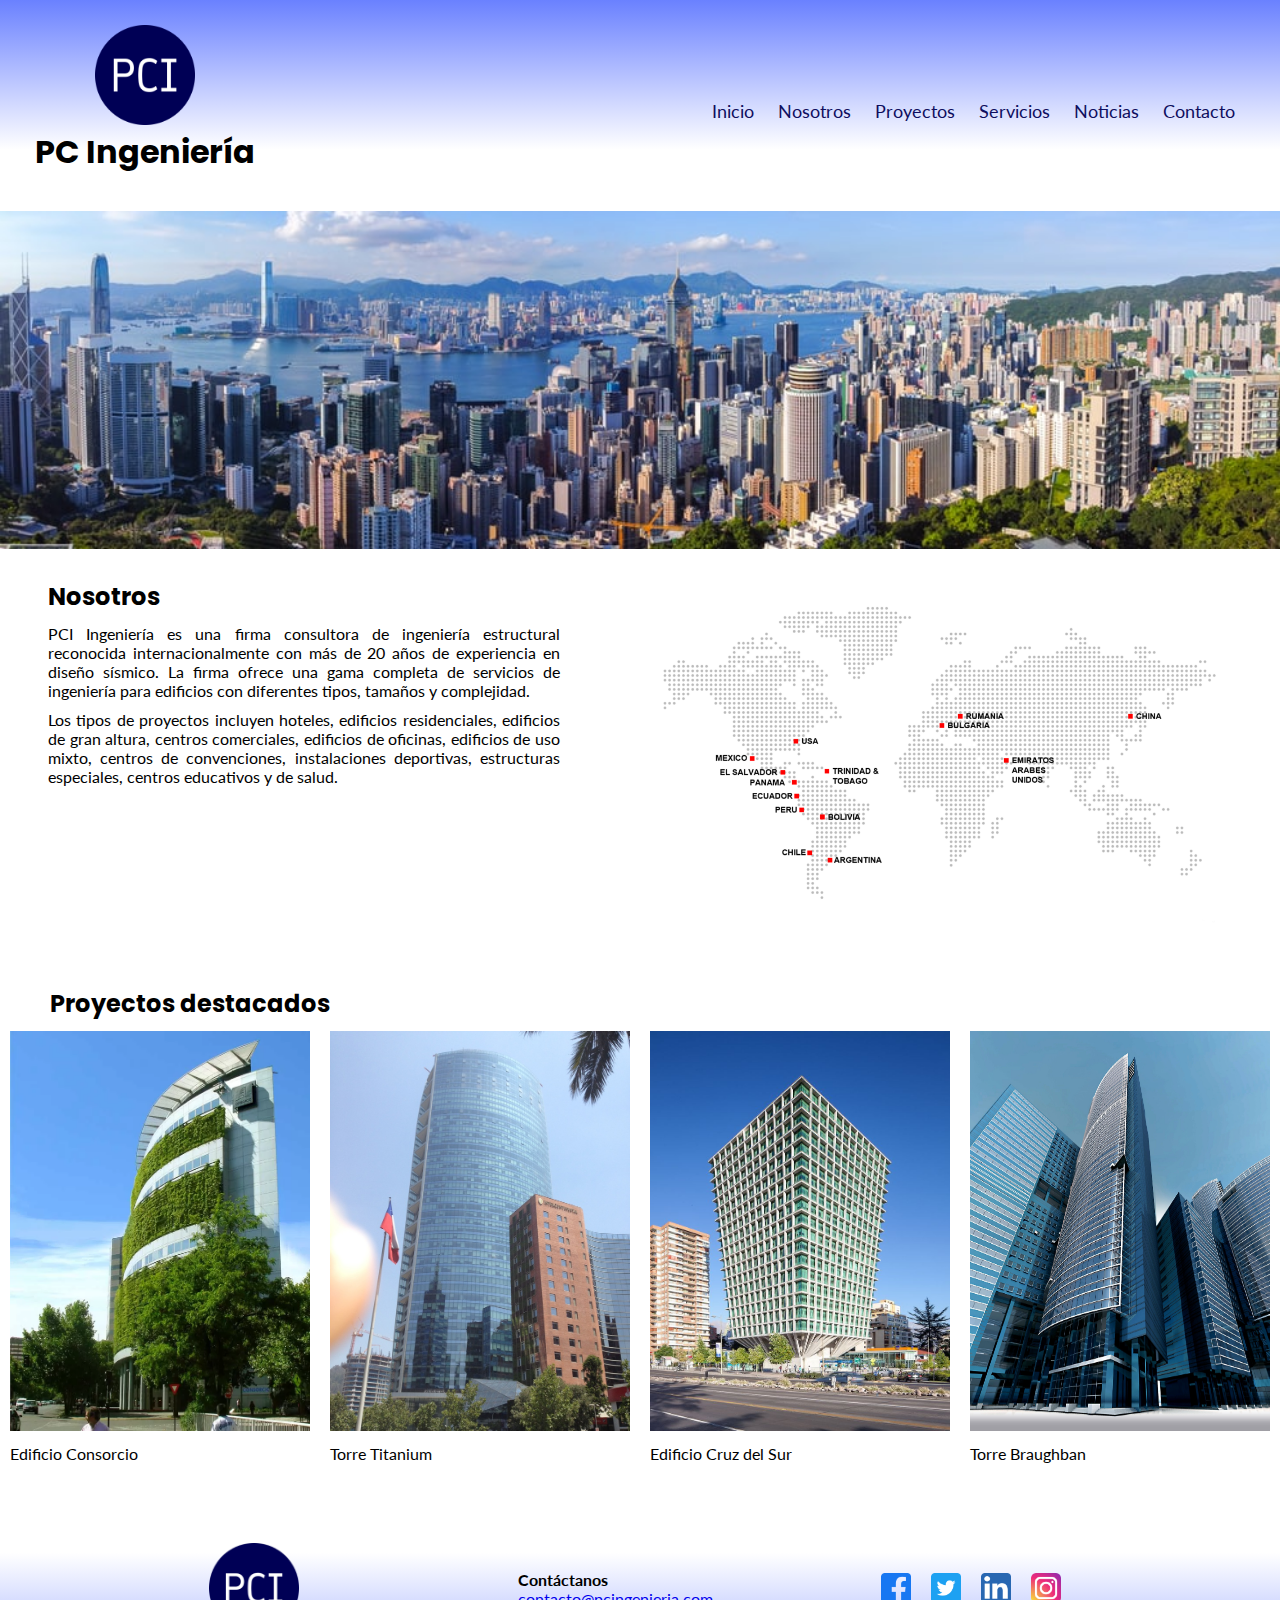
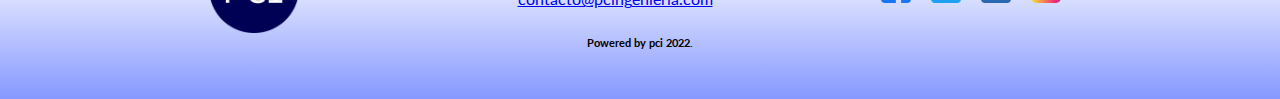
<file: index.html>
<!DOCTYPE html>
<html lang="en">
<head>
    <meta charset="UTF-8">
    <meta http-equiv="X-UA-Compatible" content="IE=edge">
    <meta name="viewport" content="width=device-width, initial-scale=1.0">
    <link rel="shortcut icon" href="./images/favicon/android-chrome-512x512.png">
    <link rel="stylesheet" href="./style.css">
    <link rel="preconnect" href="https://fonts.googleapis.com">
    <link rel="preconnect" href="https://fonts.gstatic.com" crossorigin>
    <link href="https://fonts.googleapis.com/css2?family=Lato:wght@300&family=Poppins:wght@500&display=swap" rel="stylesheet">
    <title>PC Ingeniería</title>
</head>
<body class="index">
    <header>
        <nav>
            <div class="logo">
                <div>
                    <img src="./images/favicon/android-chrome-512x512.png" alt="Logo PC Ingeniería" width="100px">
                </div>
                <div>
                    <h1>
                        PC Ingeniería
                    </h1>
                </div>
            </div>
            <div>
                <ul>
                        <li><a href="./index.html">Inicio</a></li>
                        <li><a href="./pages/nosotros.html">Nosotros</a></li>
                        <li><a href="./pages/proyectos.html">Proyectos</a>
                            <ul>
                                <li><a href="#">Residenciales</a></li>
                                <li><a href="#">Oficinas</a></li>
                                <li><a href="#">Industriales</a></li>
                            </ul>
                        </li>
                        <li><a href="./pages/servicios.html">Servicios</a></li>
                        <li><a href="./pages/noticias.html">Noticias</a></li>
                        <li><a href="./pages/contacto.html">Contacto</a></li>
                </ul>
            </div>
        </nav>
    </header>
    <main class="main-index">
        <section class="img1-index">
            <img src="./images/photo-1597047001284-2e1b6dc2de3c.jpeg" alt="Imagen de bienvenida">
        </section>
        <div class="nosotrosIndex">
            <div class="nosotros">
                <h2>
                    Nosotros
                </h2>
                <p>
                    PCI Ingeniería es una firma consultora de ingeniería estructural reconocida internacionalmente con más de 20 años de experiencia en diseño sísmico. La firma ofrece una gama completa de servicios de ingeniería para edificios con diferentes tipos, tamaños y complejidad.
                </p>
                <p>
                    Los tipos de proyectos incluyen hoteles, edificios residenciales, edificios de gran altura, centros comerciales, edificios de oficinas, edificios de uso mixto, centros de convenciones, instalaciones deportivas, estructuras especiales, centros educativos y de salud.
                </p>
            </div>
            <div class="mapa">
                <img src="./images/mapa-1024x647.png" alt="Mapa">
            </div>
        </div>
        <section class="proyectos-index">
            <h2>
                Proyectos destacados
            </h2>
            <div class="img-index">
                <div class="consorcio">
                    <img src="./images/consorcio-santiago-office-building.webp" width="300px" height="400px" alt="Edificio Consorcio">
                    <p>Edificio Consorcio</p>
                </div>
                <div class="titanium">
                    <img src="./images/a35f7f91028ef49b078ba08a214b8f84--santiago-chile.jpeg" width="300px" height="400px" alt="Torre Titanium">
                    <p>Torre Titanium</p>
                </div>
                <div class="cruz-del-sur">
                    <img src="./images/aa0f9ea612441eedae1ecdd37bc615d8.jpeg" width="300px" height="400px" alt="Edificio Cruz del Sur">
                    <p>Edificio Cruz del Sur</p>
                </div>
                <div class="braughban">
                    <img src="./images/pexels-pixabay-290275.jpeg" width="300px" height="400px" alt="Torre Braughban">
                    <p>Torre Braughban</p>
                </div>
            </div>
        </section>
    </main>
    <footer>
        <div class="footer1">
                <div class="logo-footer">
                    <img src="./images/favicon/android-chrome-192x192.png" alt="Logo">
                </div>
                <div class="mail-contacto">
                    <div>
                        <h4>
                            Contáctanos
                        </h4>
                    </div>
                    <div>
                        <a href="mailto: contacto@pcingenieria.com">contacto@pcingenieria.com</a>
                    </div>
                </div>
                <div class="redes">
                        <div>
                            <a href="http://www.facebook.com" target="_blank"><img src="./images/icons/5365678_fb_facebook_facebook logo_icon.png" alt="Facebook"></a>
                        </div>
                        <div>
                            <a href="http://www.twitter.com" target="_blank"><img src="./images/icons/5296516_tweet_twitter_twitter logo_icon.png" alt="Twitter"></a>
                        </div>
                        <div>
                            <a href="http://www.linkedin.com" target="_blank"><img src="./images/icons/5296501_linkedin_network_linkedin logo_icon.png" alt="LinkedIn"></a>
                        </div>
                        <div>
                            <a href="http://www.instagram.com" target="_blank"><img src="./images/icons/4102579_applications_instagram_media_social_icon.png" alt="Instagram"></a>
                        </div>
                </div>
        </div>
        <div class="footer-text">
            <h6>
                Powered by pci 2022.
            </h6>
        </div>
    </footer>
</body>
</html>
</file>
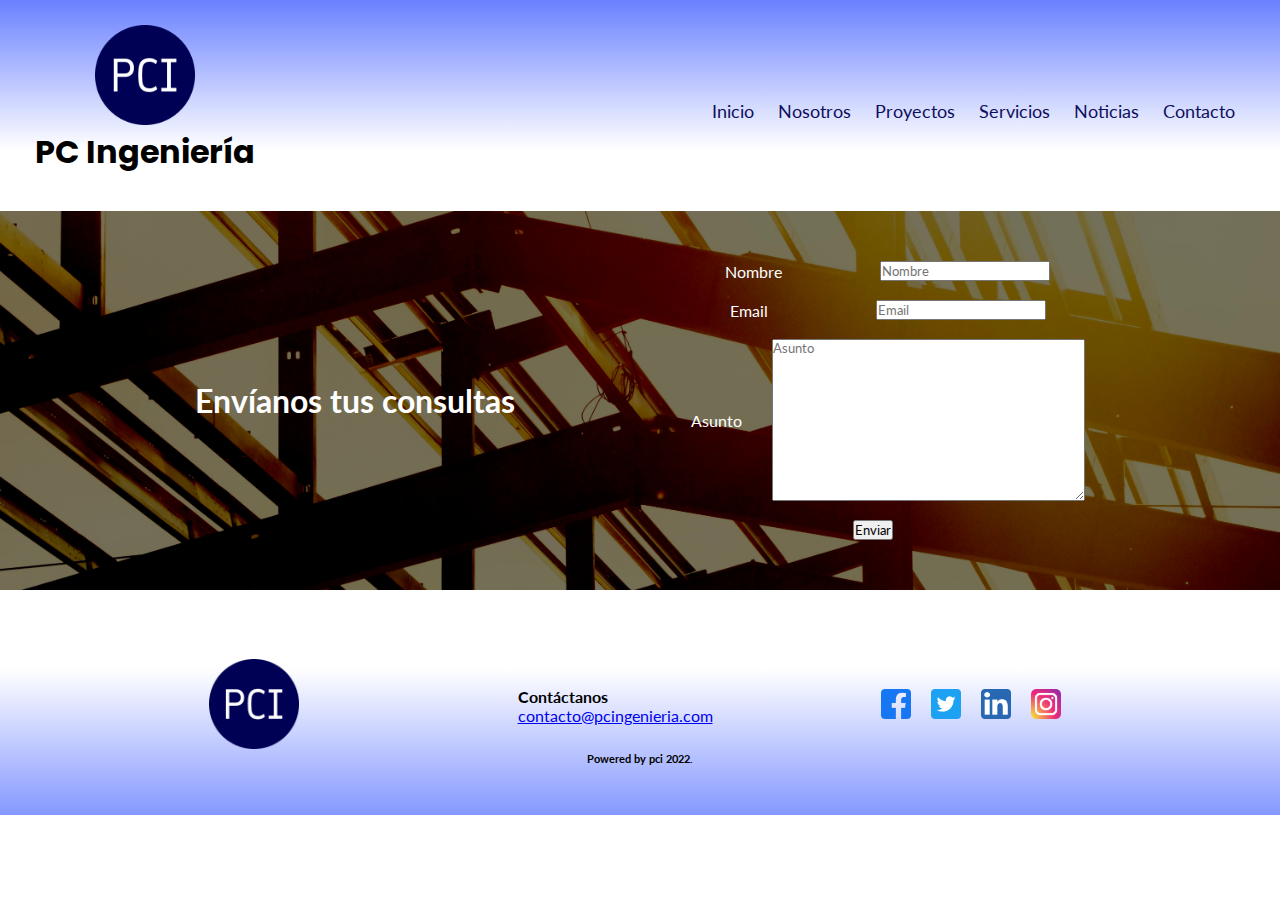
<file: pages/contacto.html>
<!DOCTYPE html>
<html lang="en">
<head>
    <meta charset="UTF-8">
    <meta http-equiv="X-UA-Compatible" content="IE=edge">
    <meta name="viewport" content="width=device-width, initial-scale=1.0">
    <link rel="shortcut icon" href="./images/favicon/android-chrome-512x512.png">
    <link rel="stylesheet" href="../style.css">
    <link rel="preconnect" href="https://fonts.googleapis.com">
    <link rel="preconnect" href="https://fonts.gstatic.com" crossorigin>
    <link href="https://fonts.googleapis.com/css2?family=Lato:wght@300&family=Poppins:wght@500&display=swap" rel="stylesheet">
    <title>PC Ingeniería</title>
</head>
<body>
    <header>
        <nav>
            <div class="logo">
                <div>
                    <img src="../images/favicon/android-chrome-512x512.png" alt="Logo PC Ingeniería" width="100px">
                </div>
                <div>
                    <h1>
                        PC Ingeniería
                    </h1>
                </div>
            </div>
            <div>
                <ul>
                        <li><a href="../index.html">Inicio</a></li>
                        <li><a href="./nosotros.html">Nosotros</a></li>
                        <li><a href="./proyectos.html">Proyectos</a>
                            <ul>
                                <li><a href="#">Residenciales</a></li>
                                <li><a href="#">Oficinas</a></li>
                                <li><a href="#">Industriales</a></li>
                            </ul>
                        </li>
                        <li><a href="./servicios.html">Servicios</a></li>
                        <li><a href="./noticias.html">Noticias</a></li>
                        <li><a href="./contacto.html">Contacto</a></li>
                </ul>
            </div>
        </nav>
    </header>
    <main class="main-cont">
        <div class="fondo-cont">
            <div>
                <h3>
                    Envíanos tus consultas
                </h3>
            </div>
            <div class="form">
                <form action="">
                    <fieldset>
                        <div>
                            <label for="name">Nombre</label>
                            <br>
                            <input type="text" placeholder="Nombre">
                        </div>
                        <br>
                        <div>
                            <label for="Email">Email</label>
                            <br>
                            <input type="text" placeholder="Email">
                        </div>
                        <br>
                        <div>
                            <label for="asunto">Asunto</label>
                            <br>
                            <textarea placeholder="Asunto" cols="40" rows="10" maxlength="500"></textarea>
                        </div>
                        <br>
                        <div>
                            <input type="submit" value="Enviar">
                        </div>
                    </fieldset>
                </form>
            </div>
        </div>
    </main>
    <br>
    <footer>
        <div class="footer1">
                <div class="logo-footer">
                    <img src="../images/favicon/android-chrome-192x192.png" alt="Logo">
                </div>
                <div class="mail-contacto">
                    <div>
                        <h4>
                            Contáctanos
                        </h4>
                    </div>
                    <div>
                        <a href="mailto: contacto@pcingenieria.com">contacto@pcingenieria.com</a>
                    </div>
                </div>
                <div class="redes">
                        <div>
                            <a href="http://www.facebook.com" target="_blank"><img src="../images/icons/5365678_fb_facebook_facebook logo_icon.png" alt="Facebook"></a>
                        </div>
                        <div>
                            <a href="http://www.twitter.com" target="_blank"><img src="../images/icons/5296516_tweet_twitter_twitter logo_icon.png" alt="Twitter"></a>
                        </div>
                        <div>
                            <a href="http://www.linkedin.com" target="_blank"><img src="../images/icons/5296501_linkedin_network_linkedin logo_icon.png" alt="LinkedIn"></a>
                        </div>
                        <div>
                            <a href="http://www.instagram.com" target="_blank"><img src="../images/icons/4102579_applications_instagram_media_social_icon.png" alt="Instagram"></a>
                        </div>
                </div>
        </div>
        <div class="footer-text">
            <h6>
                Powered by pci 2022.
            </h6>
        </div>
    </footer>
</body>
</html>
</file>
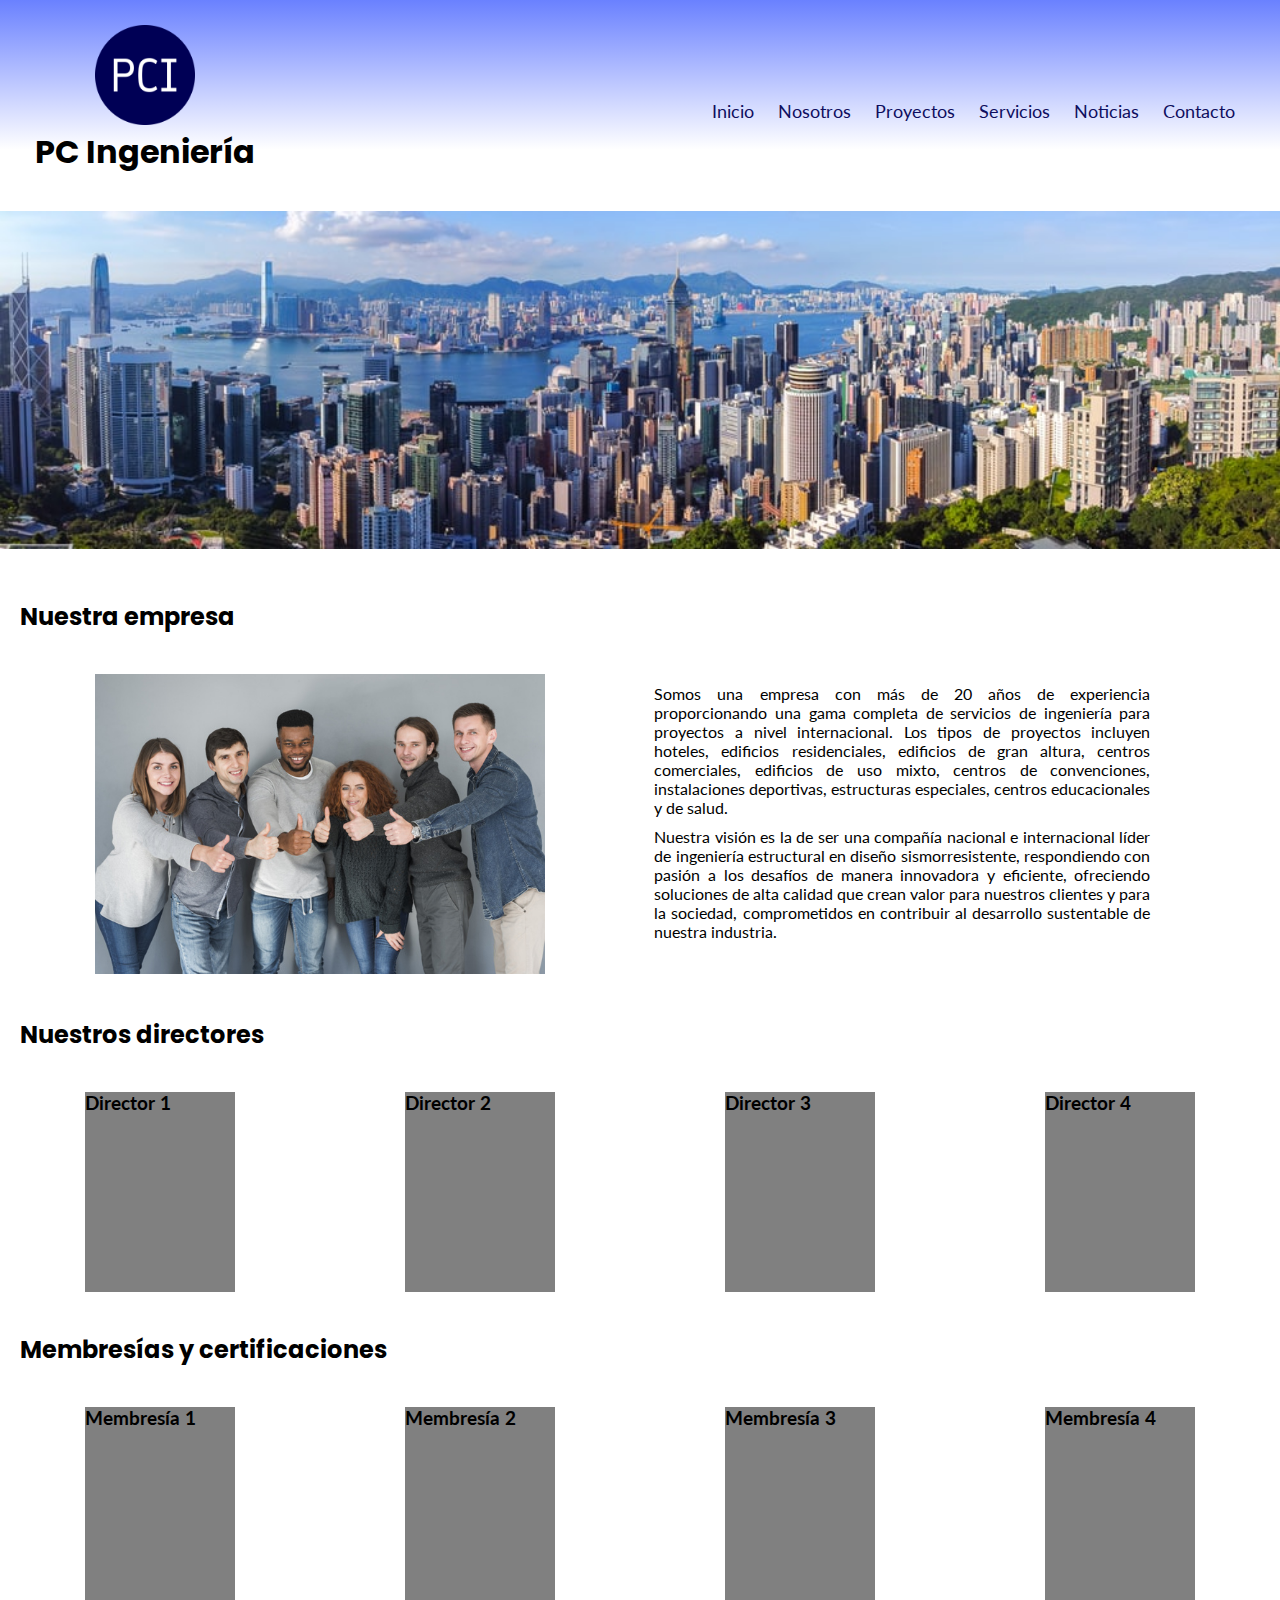
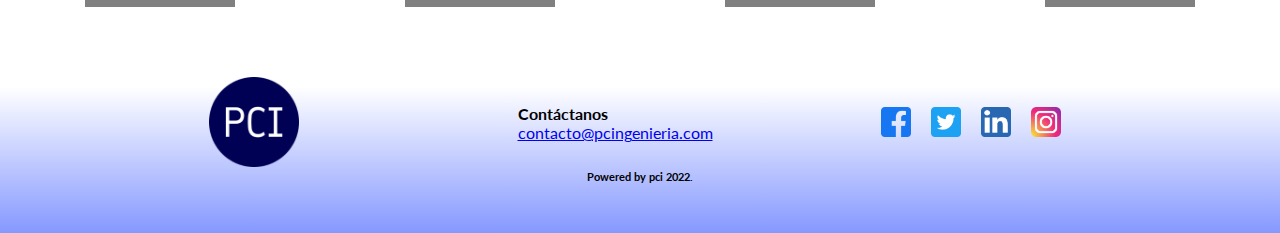
<file: pages/nosotros.html>
<!DOCTYPE html>
<html lang="en">
<head>
    <meta charset="UTF-8">
    <meta http-equiv="X-UA-Compatible" content="IE=edge">
    <meta name="viewport" content="width=device-width, initial-scale=1.0">
    <link rel="shortcut icon" href="./images/favicon/android-chrome-512x512.png">
    <link rel="stylesheet" href="../style.css">
    <link rel="preconnect" href="https://fonts.googleapis.com">
    <link rel="preconnect" href="https://fonts.gstatic.com" crossorigin>
    <link href="https://fonts.googleapis.com/css2?family=Lato:wght@300&family=Poppins:wght@500&display=swap" rel="stylesheet">
    <title>PC Ingeniería</title>
</head>
<body class="pag-nosotros">
    <header>
        <nav>
            <div class="logo">
                <div>
                    <img src="../images/favicon/android-chrome-512x512.png" alt="Logo PC Ingeniería" width="100px">
                </div>
                <div>
                    <h1>
                        PC Ingeniería
                    </h1>
                </div>
            </div>
            <div>
                <ul>
                        <li><a href="../index.html">Inicio</a></li>
                        <li><a href="./nosotros.html">Nosotros</a></li>
                        <li><a href="./proyectos.html">Proyectos</a>
                            <ul>
                                <li><a href="#">Residenciales</a></li>
                                <li><a href="#">Oficinas</a></li>
                                <li><a href="#">Industriales</a></li>
                            </ul>
                        </li>
                        <li><a href="./servicios.html">Servicios</a></li>
                        <li><a href="./noticias.html">Noticias</a></li>
                        <li><a href="./contacto.html">Contacto</a></li>
                </ul>
            </div>
        </nav>
    </header>
    <main class="main-nos">
        <section class="img1-nos">
            <img src="../images/photo-1597047001284-2e1b6dc2de3c.jpeg" alt="Imagen de bienvenida">
        </section>
        <section>
            <h2>
                Nuestra empresa
            </h2>
            <div class="nues-emp">
                <div class="img-personal">
                    <img src="../images/personas.jpeg" alt="Nuestro personal">
                </div>
                <div class="nuestra-empresa">
                    <p>
                        Somos una empresa con más de 20 años de experiencia proporcionando una gama completa de servicios de ingeniería para proyectos a nivel internacional. Los tipos de proyectos incluyen hoteles, edificios residenciales, edificios de gran altura, centros comerciales, edificios de uso mixto, centros de convenciones, instalaciones deportivas, estructuras especiales, centros educacionales y de salud.
                    </p>
                    <p>
                        Nuestra visión es la de ser una compañía nacional e internacional líder de ingeniería estructural en diseño sismorresistente, respondiendo con pasión a los desafíos de manera innovadora y eficiente, ofreciendo soluciones de alta calidad que crean valor para nuestros clientes y para la sociedad, comprometidos en contribuir al desarrollo sustentable de nuestra industria.
                    </p>
                </div>
            </div>
        </section>
        <section>
            <h2>
                Nuestros directores
            </h2>
            <div class="directores">
                <div class="director">
                    <h3>
                        Director 1
                    </h3>
                </div>
                <div class="director">
                    <h3>
                        Director 2
                    </h3>
                </div>
                <div class="director">
                    <h3>
                        Director 3
                    </h3>
                </div>
                <div class="director">
                    <h3>
                        Director 4
                    </h3>
                </div>
            </div>
        </section>
        <section>
            <h2>
                Membresías y certificaciones
            </h2>
            <div class="memb-cert">
                <div class="memb">
                    <h3>
                        Membresía 1
                    </h3>
                </div>
                <div class="memb">
                    <h3>
                        Membresía 2
                    </h3>
                </div>
                <div class="memb">
                    <h3>
                        Membresía 3
                    </h3>
                </div>
                <div class="memb">
                    <h3>
                        Membresía 4
                    </h3>
                </div>
            </div>
        </section>
    </main>
    <footer>
        <div class="footer1">
                <div class="logo-footer">
                    <img src="../images/favicon/android-chrome-192x192.png" alt="Logo">
                </div>
                <div class="mail-contacto">
                    <div>
                        <h4>
                            Contáctanos
                        </h4>
                    </div>
                    <div>
                        <a href="mailto: contacto@pcingenieria.com">contacto@pcingenieria.com</a>
                    </div>
                </div>
                <div class="redes">
                        <div>
                            <a href="http://www.facebook.com" target="_blank"><img src="../images/icons/5365678_fb_facebook_facebook logo_icon.png" alt="Facebook"></a>
                        </div>
                        <div>
                            <a href="http://www.twitter.com" target="_blank"><img src="../images/icons/5296516_tweet_twitter_twitter logo_icon.png" alt="Twitter"></a>
                        </div>
                        <div>
                            <a href="http://www.linkedin.com" target="_blank"><img src="../images/icons/5296501_linkedin_network_linkedin logo_icon.png" alt="LinkedIn"></a>
                        </div>
                        <div>
                            <a href="http://www.instagram.com" target="_blank"><img src="../images/icons/4102579_applications_instagram_media_social_icon.png" alt="Instagram"></a>
                        </div>
                </div>
        </div>
        <div class="footer-text">
            <h6>
                Powered by pci 2022.
            </h6>
        </div>
    </footer>
</body>
</html>
</file>
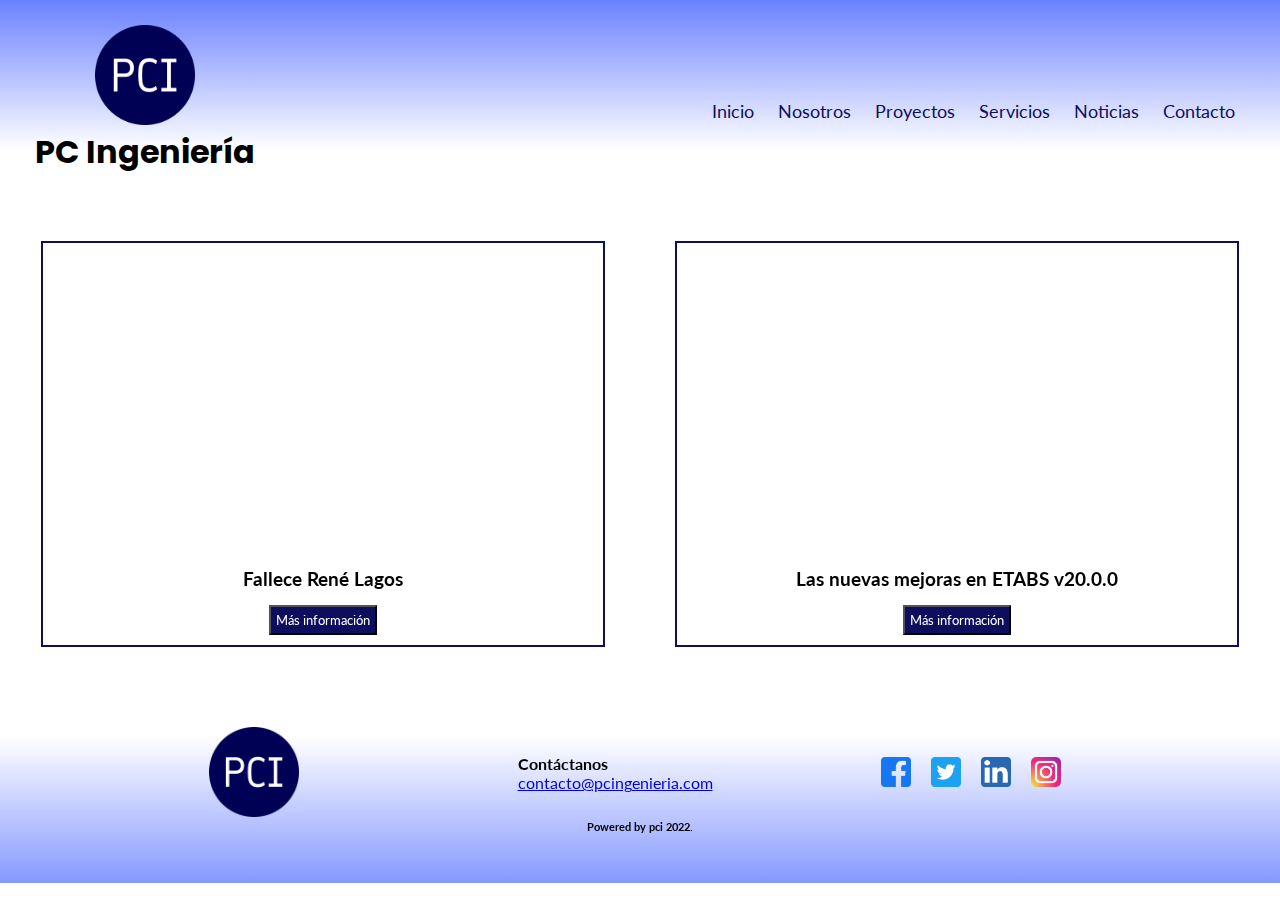
<file: pages/noticias.html>
<!DOCTYPE html>
<html lang="en">
<head>
    <meta charset="UTF-8">
    <meta http-equiv="X-UA-Compatible" content="IE=edge">
    <meta name="viewport" content="width=device-width, initial-scale=1.0">
    <link rel="shortcut icon" href="./images/favicon/android-chrome-512x512.png">
    <link rel="stylesheet" href="../style.css">
    <link rel="preconnect" href="https://fonts.googleapis.com">
    <link rel="preconnect" href="https://fonts.gstatic.com" crossorigin>
    <link href="https://fonts.googleapis.com/css2?family=Lato:wght@300&family=Poppins:wght@500&display=swap" rel="stylesheet">
    <title>PC Ingeniería</title>
</head>
<body>
    <header>
        <nav>
            <div class="logo">
                <div>
                    <img src="../images/favicon/android-chrome-512x512.png" alt="Logo PC Ingeniería" width="100px">
                </div>
                <div>
                    <h1>
                        PC Ingeniería
                    </h1>
                </div>
            </div>
            <div>
                <ul>
                        <li><a href="../index.html">Inicio</a></li>
                        <li><a href="./nosotros.html">Nosotros</a></li>
                        <li><a href="./proyectos.html">Proyectos</a>
                            <ul>
                                <li><a href="#">Residenciales</a></li>
                                <li><a href="#">Oficinas</a></li>
                                <li><a href="#">Industriales</a></li>
                            </ul>
                        </li>
                        <li><a href="./servicios.html">Servicios</a></li>
                        <li><a href="./noticias.html">Noticias</a></li>
                        <li><a href="./contacto.html">Contacto</a></li>
                </ul>
            </div>
        </nav>
    </header>
    <main class="main-noti">
        <section>
            <div>
                <iframe width="560" height="315" src="https://www.youtube.com/embed/ZQ7ieLmwmes" title="YouTube video player" frameborder="0" allow="accelerometer; autoplay; clipboard-write; encrypted-media; gyroscope; picture-in-picture" allowfullscreen></iframe>
                <h3>
                    Fallece René Lagos
                </h3>
                <button type="button">Más información</button>
            </div>
            <div>
                <iframe width="560" height="315" src="https://www.youtube.com/embed/kWN9WYQy5n4" title="YouTube video player" frameborder="0" allow="accelerometer; autoplay; clipboard-write; encrypted-media; gyroscope; picture-in-picture" allowfullscreen></iframe>
                <h3>
                    Las nuevas mejoras en ETABS v20.0.0
                </h3>
                <button type="button">Más información</button>
            </div>
        </section>
    </main>
    <footer>
        <div class="footer1">
                <div class="logo-footer">
                    <img src="../images/favicon/android-chrome-192x192.png" alt="Logo">
                </div>
                <div class="mail-contacto">
                    <div>
                        <h4>
                            Contáctanos
                        </h4>
                    </div>
                    <div>
                        <a href="mailto: contacto@pcingenieria.com">contacto@pcingenieria.com</a>
                    </div>
                </div>
                <div class="redes">
                        <div>
                            <a href="http://www.facebook.com" target="_blank"><img src="../images/icons/5365678_fb_facebook_facebook logo_icon.png" alt="Facebook"></a>
                        </div>
                        <div>
                            <a href="http://www.twitter.com" target="_blank"><img src="../images/icons/5296516_tweet_twitter_twitter logo_icon.png" alt="Twitter"></a>
                        </div>
                        <div>
                            <a href="http://www.linkedin.com" target="_blank"><img src="../images/icons/5296501_linkedin_network_linkedin logo_icon.png" alt="LinkedIn"></a>
                        </div>
                        <div>
                            <a href="http://www.instagram.com" target="_blank"><img src="../images/icons/4102579_applications_instagram_media_social_icon.png" alt="Instagram"></a>
                        </div>
                </div>
        </div>
        <div class="footer-text">
            <h6>
                Powered by pci 2022.
            </h6>
        </div>
    </footer>
</body>
</html>
</file>
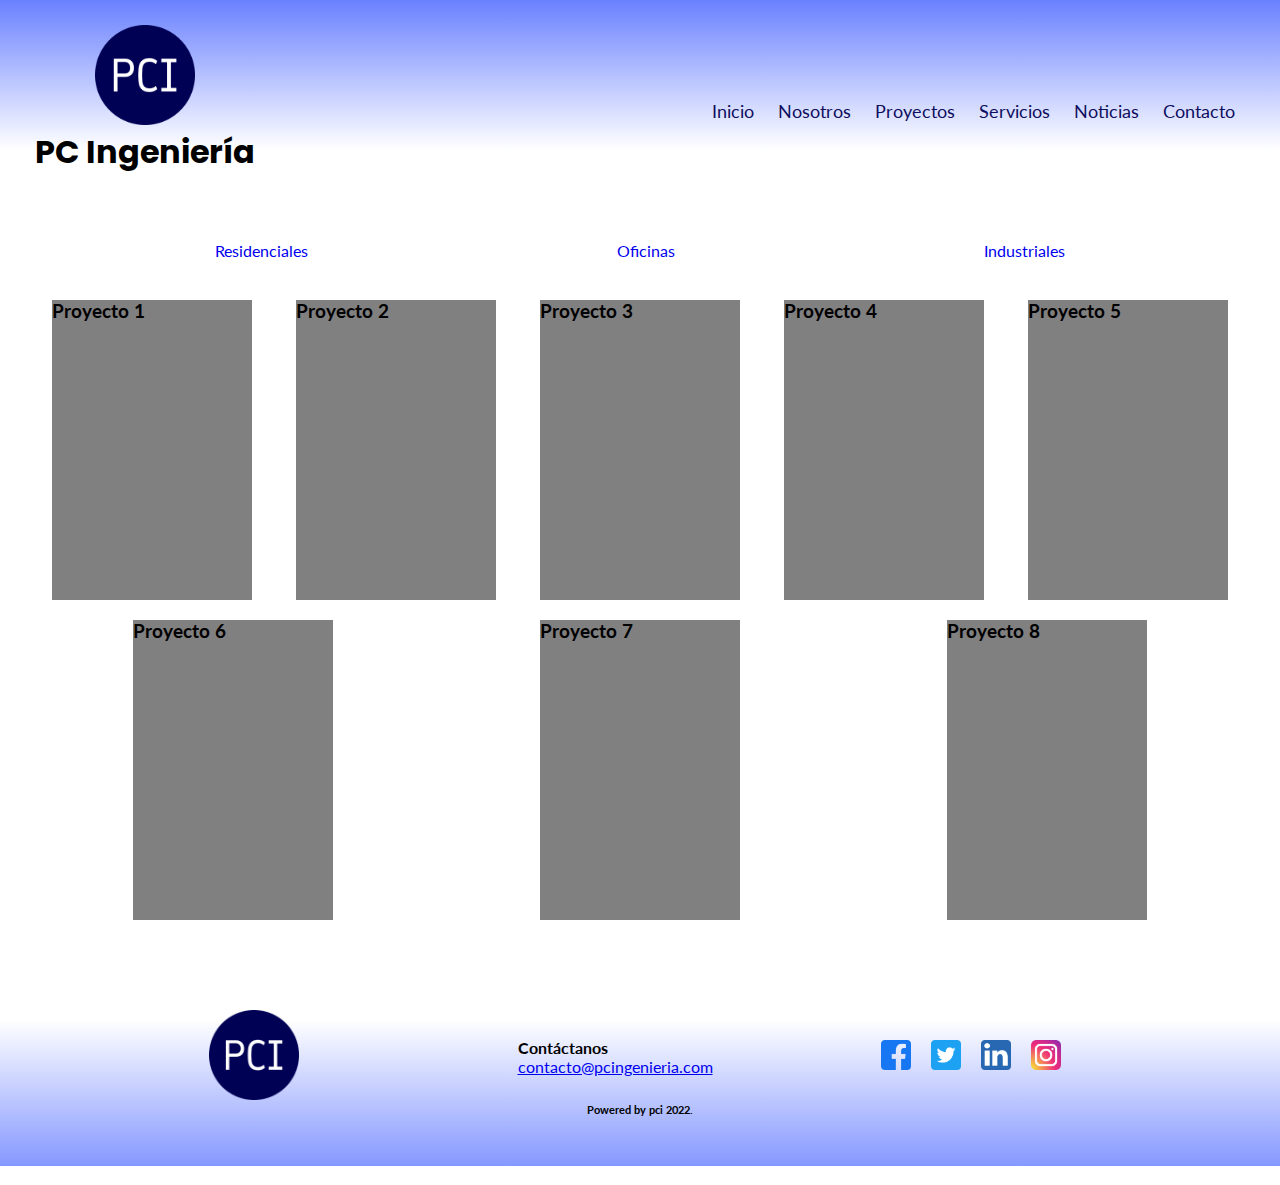
<file: pages/proyectos.html>
<!DOCTYPE html>
<html lang="en">
<head>
    <meta charset="UTF-8">
    <meta http-equiv="X-UA-Compatible" content="IE=edge">
    <meta name="viewport" content="width=device-width, initial-scale=1.0">
    <link rel="shortcut icon" href="./images/favicon/android-chrome-512x512.png">
    <link rel="stylesheet" href="../style.css">
    <link rel="preconnect" href="https://fonts.googleapis.com">
    <link rel="preconnect" href="https://fonts.gstatic.com" crossorigin>
    <link href="https://fonts.googleapis.com/css2?family=Lato:wght@300&family=Poppins:wght@500&display=swap" rel="stylesheet">
    <title>PC Ingeniería</title>
</head>
<body class="pag-proy">
    <header>
        <nav>
            <div class="logo">
                <div>
                    <img src="../images/favicon/android-chrome-512x512.png" alt="Logo PC Ingeniería" width="100px">
                </div>
                <div>
                    <h1>
                        PC Ingeniería
                    </h1>
                </div>
            </div>
            <div>
                <ul>
                        <li><a href="../index.html">Inicio</a></li>
                        <li><a href="./nosotros.html">Nosotros</a></li>
                        <li><a href="./proyectos.html">Proyectos</a>
                            <ul>
                                <li><a href="#">Residenciales</a></li>
                                <li><a href="#">Oficinas</a></li>
                                <li><a href="#">Industriales</a></li>
                            </ul>
                        </li>
                        <li><a href="./servicios.html">Servicios</a></li>
                        <li><a href="./noticias.html">Noticias</a></li>
                        <li><a href="./contacto.html">Contacto</a></li>
                </ul>
            </div>
        </nav>
    </header>
    <main class="main-proy">
        <section>
            <div class="menu-proy">
                <div><a href="#">Residenciales</a></div>
                <div><a href="#">Oficinas</a></div>
                <div><a href="#">Industriales</a></div>
            </div>
        </section>
        <section class="list-proy">
            <div class="proy"><h3>Proyecto 1</h3></div>
            <div class="proy"><h3>Proyecto 2</h3></div>
            <div class="proy"><h3>Proyecto 3</h3></div>
            <div class="proy"><h3>Proyecto 4</h3></div>
            <div class="proy"><h3>Proyecto 5</h3></div>
            <div class="proy"><h3>Proyecto 6</h3></div>
            <div class="proy"><h3>Proyecto 7</h3></div>
            <div class="proy"><h3>Proyecto 8</h3></div>
        </section>
    </main>
    <br>
    <footer>
        <div class="footer1">
                <div class="logo-footer">
                    <img src="../images/favicon/android-chrome-192x192.png" alt="Logo">
                </div>
                <div class="mail-contacto">
                    <div>
                        <h4>
                            Contáctanos
                        </h4>
                    </div>
                    <div>
                        <a href="mailto: contacto@pcingenieria.com">contacto@pcingenieria.com</a>
                    </div>
                </div>
                <div class="redes">
                        <div>
                            <a href="http://www.facebook.com" target="_blank"><img src="../images/icons/5365678_fb_facebook_facebook logo_icon.png" alt="Facebook"></a>
                        </div>
                        <div>
                            <a href="http://www.twitter.com" target="_blank"><img src="../images/icons/5296516_tweet_twitter_twitter logo_icon.png" alt="Twitter"></a>
                        </div>
                        <div>
                            <a href="http://www.linkedin.com" target="_blank"><img src="../images/icons/5296501_linkedin_network_linkedin logo_icon.png" alt="LinkedIn"></a>
                        </div>
                        <div>
                            <a href="http://www.instagram.com" target="_blank"><img src="../images/icons/4102579_applications_instagram_media_social_icon.png" alt="Instagram"></a>
                        </div>
                </div>
        </div>
        <div class="footer-text">
            <h6>
                Powered by pci 2022.
            </h6>
        </div>
    </footer>
</body>
</html>
</file>
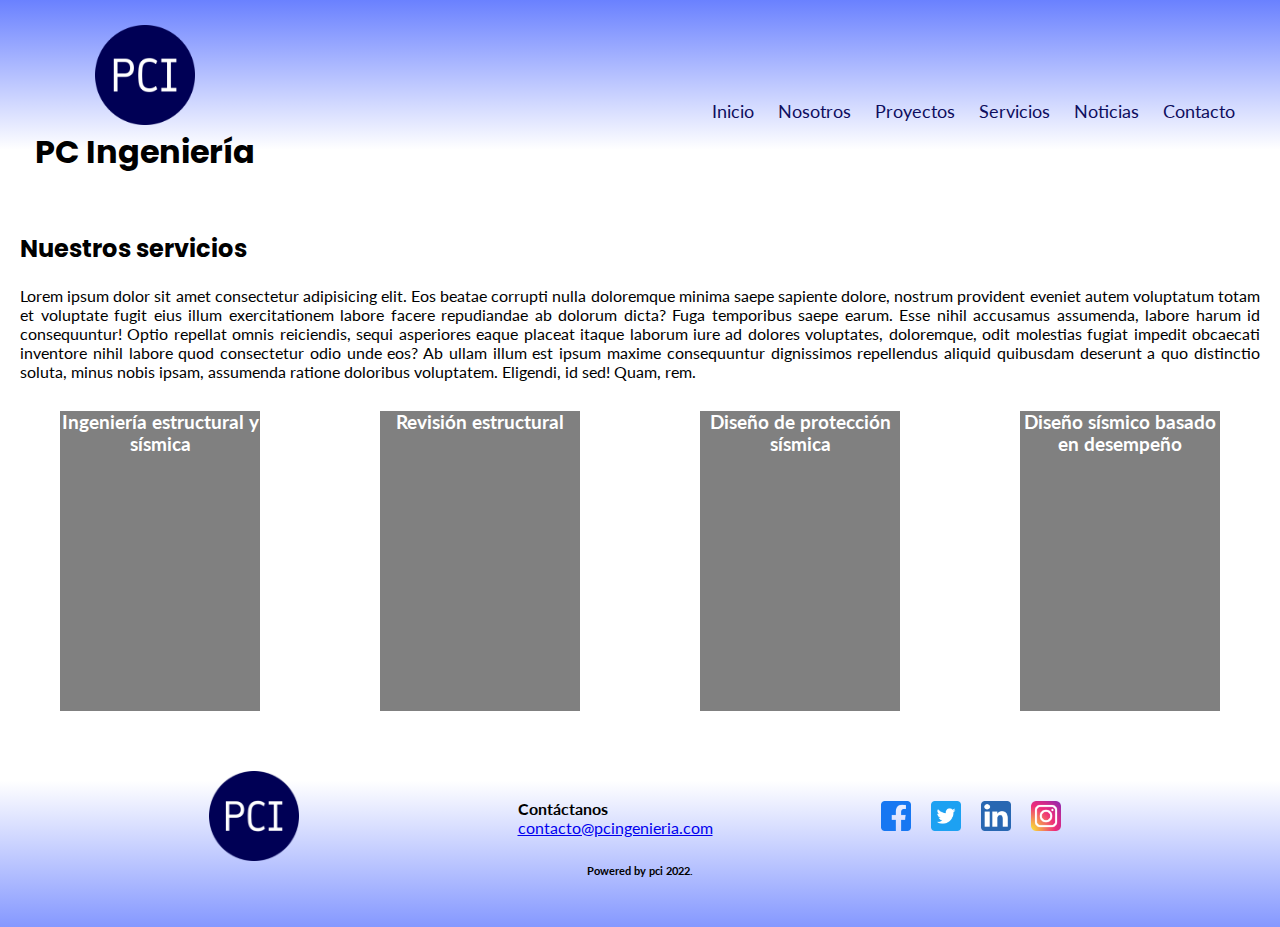
<file: pages/servicios.html>
<!DOCTYPE html>
<html lang="en">
<head>
    <meta charset="UTF-8">
    <meta http-equiv="X-UA-Compatible" content="IE=edge">
    <meta name="viewport" content="width=device-width, initial-scale=1.0">
    <link rel="shortcut icon" href="./images/favicon/android-chrome-512x512.png">
    <link rel="stylesheet" href="../style.css">
    <link rel="preconnect" href="https://fonts.googleapis.com">
    <link rel="preconnect" href="https://fonts.gstatic.com" crossorigin>
    <link href="https://fonts.googleapis.com/css2?family=Lato:wght@300&family=Poppins:wght@500&display=swap" rel="stylesheet">
    <title>PC Ingeniería</title>
</head>
<body class="pag-serv">
    <header>
        <nav>
            <div class="logo">
                <div>
                    <img src="../images/favicon/android-chrome-512x512.png" alt="Logo PC Ingeniería" width="100px">
                </div>
                <div>
                    <h1>
                        PC Ingeniería
                    </h1>
                </div>
            </div>
            <div>
                <ul>
                        <li><a href="../index.html">Inicio</a></li>
                        <li><a href="./nosotros.html">Nosotros</a></li>
                        <li><a href="./proyectos.html">Proyectos</a>
                            <ul>
                                <li><a href="#">Residenciales</a></li>
                                <li><a href="#">Oficinas</a></li>
                                <li><a href="#">Industriales</a></li>
                            </ul>
                        </li>
                        <li><a href="./servicios.html">Servicios</a></li>
                        <li><a href="./noticias.html">Noticias</a></li>
                        <li><a href="./contacto.html">Contacto</a></li>
                </ul>
            </div>
        </nav>
    </header>
    <main class="main-serv">
        <section>
            <h2>
                Nuestros servicios
            </h2>
            <div>
                <p>Lorem ipsum dolor sit amet consectetur adipisicing elit. Eos beatae corrupti nulla doloremque minima saepe sapiente dolore, nostrum provident eveniet autem voluptatum totam et voluptate fugit eius illum exercitationem labore facere repudiandae ab dolorum dicta? Fuga temporibus saepe earum. Esse nihil accusamus assumenda, labore harum id consequuntur! Optio repellat omnis reiciendis, sequi asperiores eaque placeat itaque laborum iure ad dolores voluptates, doloremque, odit molestias fugiat impedit obcaecati inventore nihil labore quod consectetur odio unde eos? Ab ullam illum est ipsum maxime consequuntur dignissimos repellendus aliquid quibusdam deserunt a quo distinctio soluta, minus nobis ipsam, assumenda ratione doloribus voluptatem. Eligendi, id sed! Quam, rem.</p>
            </div>
            <div class="list-serv">
                <div class="serv">
                    <h3>
                        Ingeniería estructural y sísmica
                    </h3>
                </div>
                <div class="serv">
                    <h3>
                        Revisión estructural
                    </h3>
                </div>
                <div class="serv">
                    <h3>
                        Diseño de protección sísmica
                    </h3>
                </div>
                <div class="serv">
                    <h3>
                        Diseño sísmico basado en desempeño
                    </h3>
                </div>
            </div>
        </section>
    </main>
        <footer>
            <div class="footer1">
                    <div class="logo-footer">
                        <img src="../images/favicon/android-chrome-192x192.png" alt="Logo">
                    </div>
                    <div class="mail-contacto">
                        <div>
                            <h4>
                                Contáctanos
                            </h4>
                        </div>
                        <div>
                            <a href="mailto: contacto@pcingenieria.com">contacto@pcingenieria.com</a>
                        </div>
                    </div>
                    <div class="redes">
                            <div>
                                <a href="http://www.facebook.com" target="_blank"><img src="../images/icons/5365678_fb_facebook_facebook logo_icon.png" alt="Facebook"></a>
                            </div>
                            <div>
                                <a href="http://www.twitter.com" target="_blank"><img src="../images/icons/5296516_tweet_twitter_twitter logo_icon.png" alt="Twitter"></a>
                            </div>
                            <div>
                                <a href="http://www.linkedin.com" target="_blank"><img src="../images/icons/5296501_linkedin_network_linkedin logo_icon.png" alt="LinkedIn"></a>
                            </div>
                            <div>
                                <a href="http://www.instagram.com" target="_blank"><img src="../images/icons/4102579_applications_instagram_media_social_icon.png" alt="Instagram"></a>
                            </div>
                    </div>
            </div>
            <div class="footer-text">
                <h6>
                    Powered by pci 2022.
                </h6>
            </div>
        </footer>
</body>
</html>
</file>
<file: style.css>
*{
    margin: 0;
    padding: 0;
    box-sizing: 0;
    font-family: 'Lato', sans-serif;
}
h1, h2{
    font-family: 'Poppins', sans-serif;
}
h1{
    margin-top: 0;
    margin-right: 10px;
    margin-bottom: 10px;
    margin-left: 10px;
}
header{
    background: linear-gradient(0deg, rgba(255,255,255,1) 0%, rgba(255,255,255,1) 29%, rgba(106,129,255,1) 100%);
    grid-area: header;
}
.index{
    display: grid;
    grid-template-columns: repeat(2, 1fr);
    grid-template-rows: 198px, 300px, 1fr, 1fr, 206px;
    grid-template-areas:
    "header header"
    "main-index main-index"
    "main-index main-index"
    "main-index main-index"
    "footer footer";
}
nav{
    display: flex;
    font-family: 'Poppins', sans-serif;
    padding: 25px;
    align-items: center;
    justify-content: space-between;
}
.logo{
    display: flex;
    flex-direction: column;
    align-items: center;
}
nav ul{
    list-style: none;
    padding: 10px;
}
nav ul li{
    display: inline-block;
    position: relative;
    text-align: center;
    font-size: 18px;
    margin: 10px 0 0 0;
}
nav ul li a{
    text-decoration: none;
    color: #0e0e5e;
    padding: 10px;
    border: 1px;
    border-style:hidden ;
    border-radius: 5%;
}
nav ul li ul a{
    color: white;
    padding: 10px;
}
nav ul li a:hover{
    color: white;
    background-color: #0e0e5e;
}
nav ul ul a:hover{
    background-color: white;
    color: #0e0e5e;
}
nav ul ul{
    position: absolute;
    display: none;
}
nav ul ul li{
    display: block;
    width: 100%;
    padding: 10px;
}
nav ul li:hover ul{
    display: block;
    background-color:#0e0e5e;
    color: white;
    border-style: hidden;
    border-radius: 5%;
}
.main-index{
    display: flex;
    flex-direction: column;
    grid-area: main-index;
}
.img1-index img{
    width: 100%;
    display: block;
    margin-left: auto;
    margin-right: auto;
}
.main-index h2{
    margin: 10px 0;
}
.main-index p{
    margin: 10px 0;
}
.nosotrosIndex{
    display: flex;
    flex-direction: row;
    justify-content: space-around;
    align-items: start;
    flex-wrap: wrap;
    width: 100%;
    margin: 20px 0;
}
.nosotros{
    text-align: justify;
    width: 40%;
    min-width: 350px;
}
.mapa{
    width: 45%;
    min-width: 400px;
}
.mapa img{
    width: 100%;
}
.proyectos-index{
    display: flex;
    flex-direction: column;
    flex-wrap: wrap;
    margin: 20px 0;
}
.proyectos-index h2{
    margin-left: 50px;
}
.img-index{
    display: flex;
    flex-direction: row;
    flex-wrap: wrap;
    width: 100%;
    justify-content: space-around;
    min-width: 300px;
}
footer{
    display: flex;
    flex-direction: column;
    align-items: center;
    padding: 50px;
    background: linear-gradient(0deg, rgba(133,152,255,1) 0%, rgba(255,255,255,1) 71%, rgba(255,255,255,1) 100%);
    grid-area: footer;
}
.footer1{
    display: flex;
    flex-direction: row;
    flex-wrap: wrap;
    width: 100%;
    justify-content: space-evenly;
    align-items: center;
}
.logo-footer{
    max-width: 150px;
    min-width: 75px;
}
.logo-footer img{
    width: 60%;
}
.redes{
    display: flex;
    flex-direction: row;
    flex-wrap: nowrap;
}
.redes img{
    margin: 0 10px;
    width: 30px;
}
/*PAGINA NOSOTROS*/
.pag-nosotros{
    display: grid;
    grid-template-columns: repeat(2, 1fr);
    grid-template-rows: 198px, 300px, 1fr, 1fr, 206px;
    grid-template-areas:
    "header header"
    "main-nos main-nos"
    "main-nos main-nos"
    "main-nos main-nos"
    "footer footer";
}
.main-nos{
    grid-area: main-nos;
}
.img1-nos img{
    width: 100%;
    display: block;
    margin-left: auto;
    margin-right: auto;
    margin-bottom: 50px;
}
.main-nos h2{
    margin: 20px;
}
.main-nos p{
    margin: 10px 0;
}
.nues-emp{
    display: flex;
    flex-direction: row;
    flex-wrap: wrap;
    justify-content: space-evenly;
    align-items: start;
    padding: 20px;
    margin: 0 auto;
}
.img-personal img{
    max-width: 450px;
    min-width: 300px;
}
.nuestra-empresa{
    width: 40%;
    margin: 0 35px;
    text-align: justify;
}
.directores{
    display: flex;
    flex-direction: row;
    flex-wrap: wrap;
    justify-content: space-around;
}
.director{
    height: 200px;
    width: 150px;
    background-color: grey;
    margin: 20px;
}
.memb-cert{
    display: flex;
    flex-direction: row;
    flex-wrap: wrap;
    justify-content: space-around;
}
.memb{
    height: 200px;
    width: 150px;
    background-color: grey;
    margin: 20px;
}
/*PAGINA PROYECTOS*/
.pag-proy{
    display: grid;
    grid-template-columns: repeat(2, 1fr);
    grid-template-rows: 198px, 300px, 1fr, 1fr, 206px;
    grid-template-areas:
    "header header"
    "main-proy main-proy"
    "main-proy main-proy"
    "main-proy main-proy"
    "footer footer";
}
.main-proy{
    margin: 30px 30px 30px 30px;
    grid-area: main-proy;
}
.menu-proy{
    display: flex;
    flex-direction: row;
    flex-wrap: wrap;
    justify-content: space-around;
    margin: 0 30px 30px 30px;
}
.menu-proy a{
    text-decoration: none;
}
.menu-proy a:hover{
    text-decoration: underline;
}
.list-proy{
    display: flex;
    flex-direction: row;
    flex-wrap: wrap;
    justify-content: space-around;
    margin: 0 auto;
    width: 100%;
}
.proy{
    height: 300px;
    width: 200px;
    background-color: grey;
    margin: 10px;
}
/*PAGINA SERVICIOS*/
.pag-serv{
    display: grid;
    grid-template-columns: repeat(2, 1fr);
    grid-template-rows: 198px, 1fr, 1fr, 206px;
    grid-template-areas:
    "header header"
    "main-serv main-serv"
    "main-serv main-serv"
    "footer footer";
}
.main-serv{
    grid-area: main-serv;
}
.main-serv h2{
    margin: 20px;
}
.main-serv p{
    margin: 10px 20px 20px 20px;
    text-align: justify;
}
.list-serv{
    display: flex;
    flex-direction: row;
    flex-wrap: wrap;
    justify-content: space-around;
}
.serv{
    height: 300px;
    width: 200px;
    background-color: grey;
    margin: 10px;
    color: white;
    text-align: center;
}
/*PAGINA NOTICIAS*/
.main-noti section{
    display: flex;
    flex-direction: row;
    flex-wrap: wrap;
    justify-content: space-evenly;
}
.main-noti div{
    margin: 30px;
    border: #0e0e5e solid 2px;
    text-align: center;
    line-height: 1.6;
}
.main-noti button{
    margin: 10px;
    padding: 5px;
    background-color: #0e0e5e;
    color: white;
}
/*PAGINA CONTACTO*/
.fondo-cont{
    background-image: url(./images/dakota-roos-dSRhwPe6v9c-unsplash\ 2.jpeg);
    background-repeat: no-repeat;
    background-size: cover;
    padding: 50px;
}
.main-cont div{
    display: flex;
    flex-direction: row;
    align-items: center;
    color: white;
    justify-content: space-evenly;
}
.main-cont h3{
    font-size: 32px;
    font-weight: bolder;
}
form{
    width: 100%;
}
fieldset{
    border: none;
    display: flex;
    flex-direction: column;
    align-items: center;
    justify-content: center;
}
fieldset div{
    width: 100%;
}
fieldset label{
    padding: 0 30px;
}
@media screen and (max-width:480px){
    header img{
        width: 70px;
    }
    body{
        font-size: 0.8rem;
    }
    footer div img{
        width: 30px;
    }
    footer div{
        margin: 10px;
    }
    .logo-footer{
        width: 100px;
    }
    .nues-emp div{
        width: 450px;
    }
    .list-proy div{
        width: 180px;
    }
    .menu-proy a{
        font-size: 1rem;
    }
    .main-noti div{
        margin: 30px 0;    
    }
    .main-noti iframe{
        width:100%;
    }
    .fondo-cont div{
        width: 80%;
    }
}
@media screen and (min-width:481px) and (max-width:768px){
    header img{
        width: 70px;
    }
    body{
        font-size: 0.9rem;
    }
    footer div img{
        width: 30px;
    }
    footer div{
        margin: 10px;
    }
    .logo-footer{
        width: 150px;
    }
    .nosotrosIndex{
        flex-direction: column;
        align-items: center;
    }
    .nosotrosIndex div{
        width: 500px;
    }
    .nues-emp div{
        width: 450px;
    }
    .menu-proy a{
        font-size: 1rem;
    }
}
</file>
